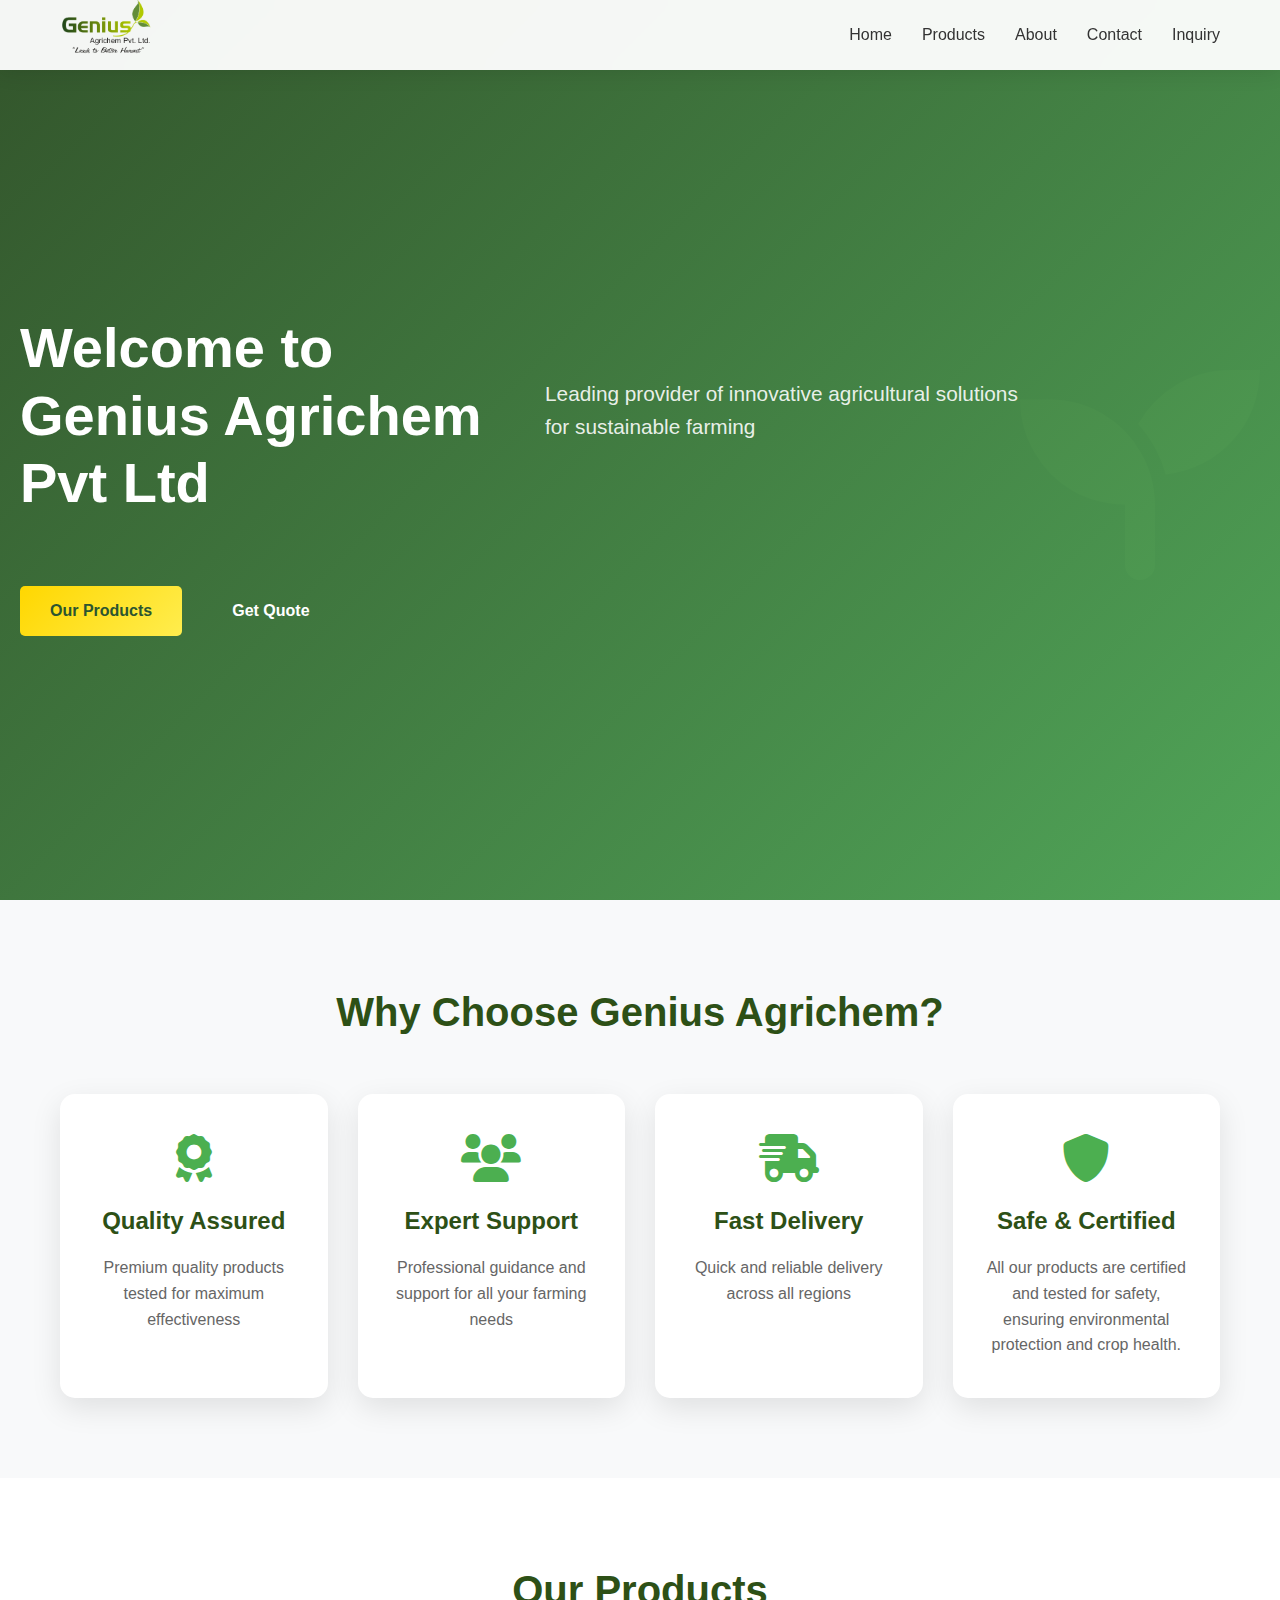
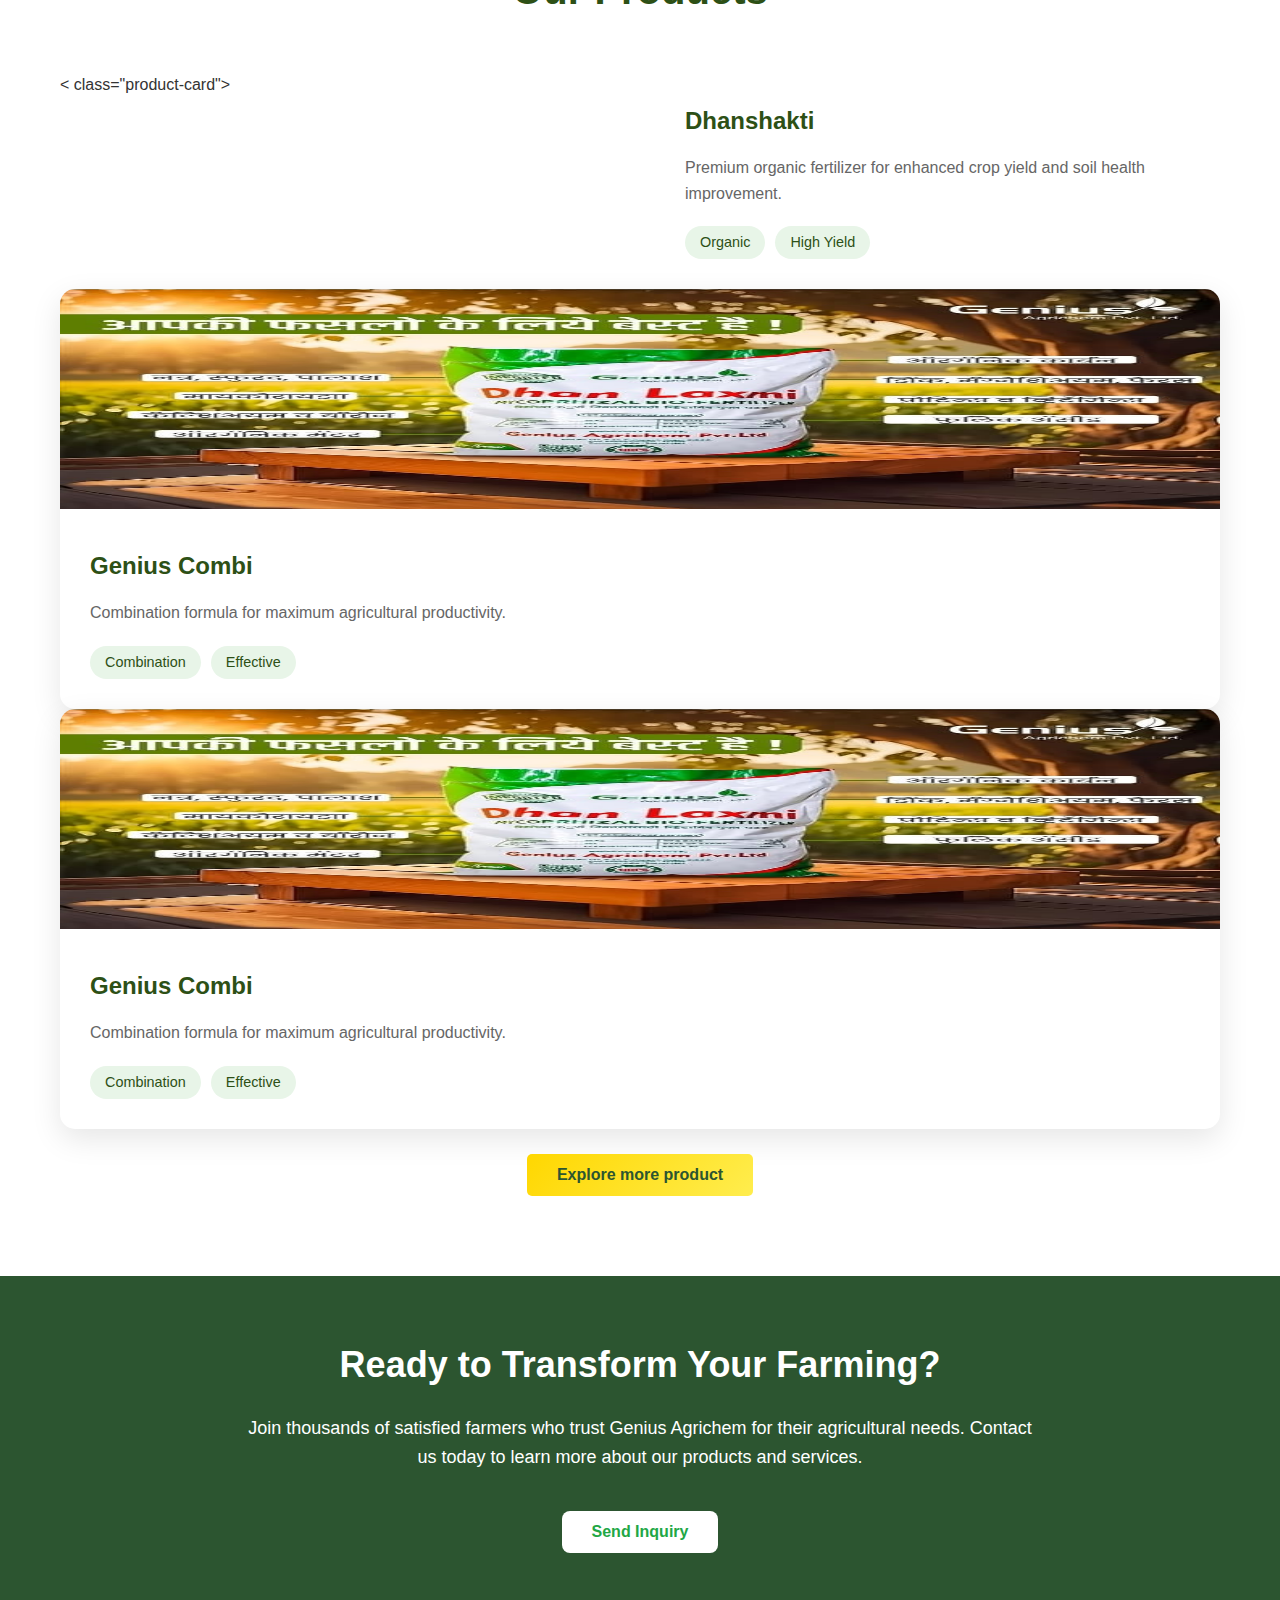
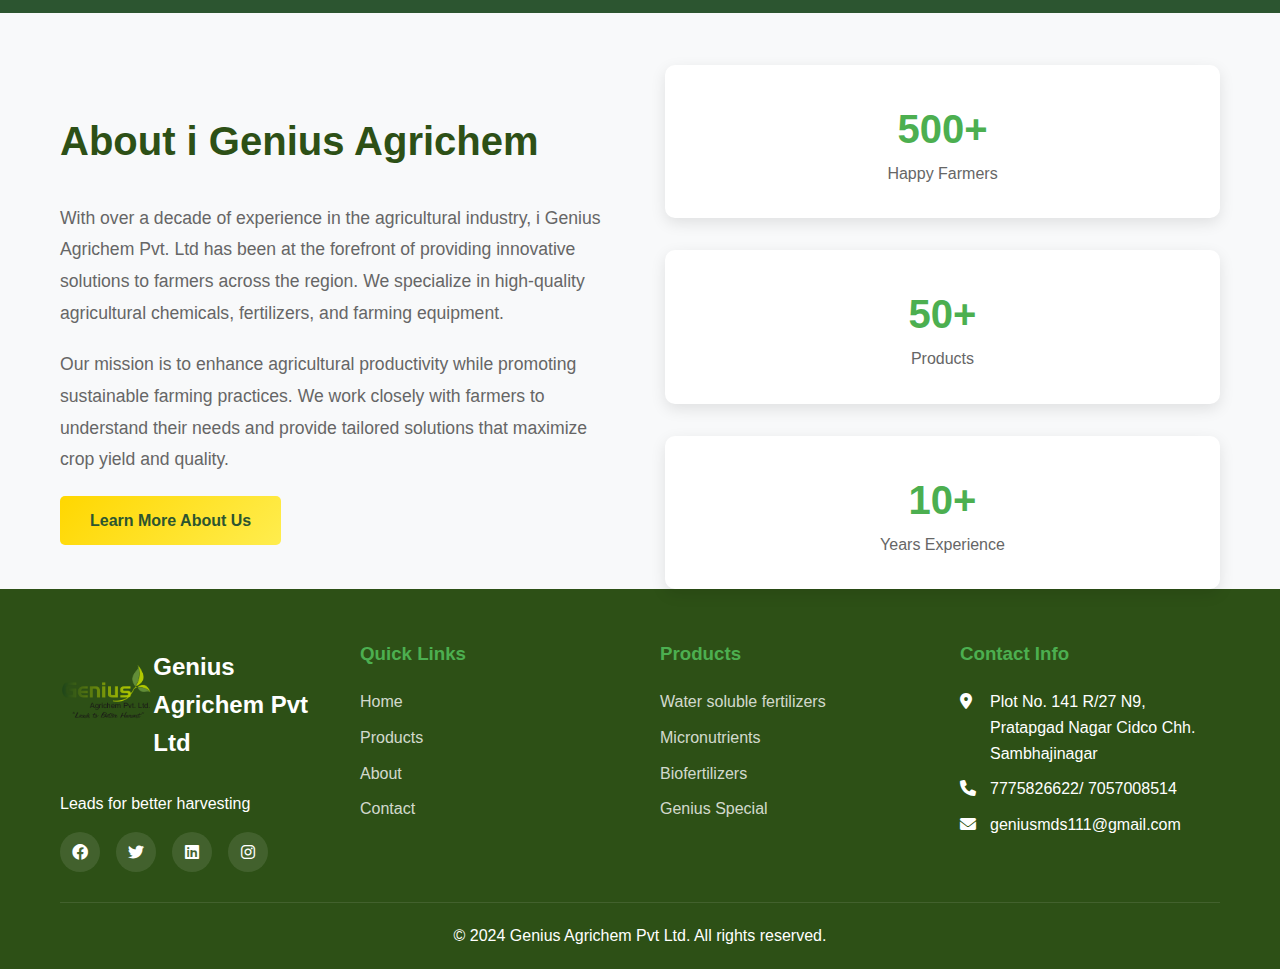
<file: index.html>
<!DOCTYPE html>
<html lang="en">

<head>
    <meta charset="UTF-8">
    <meta name="viewport" content="width=device-width, initial-scale=1.0">
    <title>Genius Agrichem Pvt Ltd - Agricultural Solutions</title>
    <link rel="stylesheet" href="https://cdnjs.cloudflare.com/ajax/libs/font-awesome/6.0.0/css/all.min.css">
    <link rel="stylesheet" href="style.css">
</head>

<body>
    <!-- Navigation -->
    <nav class="navbar">
        <div class="nav-container">
            <div class="nav-logo">

                <span><img src="./12344.png" alt="logo" height="120"></span>
            </div>
            <ul class="nav-menu">
                <li><a href="#home" class="nav-link">Home</a></li>
                <li><a href="./product.html" class="nav-link">Products</a></li>
                <li><a href="./aboutus.html" class="nav-link">About</a></li>
                <li><a href="./contact.html" class="nav-link">Contact</a></li>
                <li><a href="./inqury.html" class="nav-link">Inquiry</a></li>
            </ul>
            <div class="hamburger">
                <span></span>
                <span></span>
                <span></span>
            </div>
        </div>
    </nav>

    <!-- Home Section -->
    <section id="home" class="hero">
        <div class="hero-content">
            <h1>Welcome to Genius Agrichem Pvt Ltd</h1>
            <p>Leading provider of innovative agricultural solutions for sustainable farming</p>
            <div class="hero-buttons">
                <a href="./aboutus.html" class="btn btn-primary">Our Products</a>
                <a href="./inqury.html" class="btn btn-secondary">Get Quote</a>
            </div>
        </div>
        <div class="hero-image">
            <i class="fas fa-seedling"></i>
        </div>
    </section>



    <!-- Features Section -->
    <section class="features">
        <div class="container">
            <h2>Why Choose Genius Agrichem?</h2>
            <div class="features-grid">

                <div class="feature-card">
                    <i class="fas fa-award"></i>
                    <h3>Quality Assured</h3>
                    <p>Premium quality products tested for maximum effectiveness</p>
                </div>
                <div class="feature-card">
                    <i class="fas fa-users"></i>
                    <h3>Expert Support</h3>
                    <p>Professional guidance and support for all your farming needs</p>
                </div>
                <div class="feature-card">
                    <i class="fas fa-shipping-fast"></i>
                    <h3>Fast Delivery</h3>
                    <p>Quick and reliable delivery across all regions</p>
                </div>
                <div class="feature-card">
                    <div class="feature-icon">
                        <i class="fas fa-shield-alt"></i>
                    </div>
                    <h3>Safe & Certified</h3>
                    <p>All our products are certified and tested for safety, ensuring environmental protection and crop
                        health.</p>
                </div>
            </div>
        </div>
    </section>

    <!-- Products Section -->
    <section id="products" class="products">
        <div class="container">
            <h2>Our Products</h2>
            <div class="products-grid">
                < class="product-card">
                    </>
                    <!-- <div class="product-image">
                        <i class="fas fa-seedling"></i>
                    </div> -->
                    <div class="product-info">
                        <h3>Dhanshakti</h3>
                        <p>Premium organic fertilizer for enhanced crop yield and soil health improvement.</p>
                        <div class="product-features">
                            <span>Organic</span>
                            <span>High Yield</span>
                        </div>
                    </div>
                </div>

                <div class="product-card">
                    <span><img src="./WhatsApp Image 2025-07-29 at 23.13.15.jpeg" alt="logo" height="220"
                            width="100%"></span>
                    <div class="product-info">
                        <h3>Genius Combi</h3>
                        <p>Combination formula for maximum agricultural productivity.</p>
                        <div class="product-features">
                            <span>Combination</span>
                            <span>Effective</span>
                        </div>
                    </div>
                </div>
                <div class="product-card">
                    <span><img src="./WhatsApp Image 2025-07-29 at 23.13.15.jpeg" alt="logo" height="220"
                            width="100%"></span>
                    <div class="product-info">
                        <h3>Genius Combi</h3>
                        <p>Combination formula for maximum agricultural productivity.</p>
                        <div class="product-features">
                            <span>Combination</span>
                            <span>Effective</span>
                        </div>
                    </div>
                </div>
            </div>
            <br>
            <div style="text-align: center;">
                <a href="./product.html">
                    <button class="btn btn-primary">Explore more product</button>
                </a>
            </div>

    </section>

    <body>
        <!-- green screen Section -->
        <section class="cta-section">
            <h2>Ready to Transform Your Farming?</h2>
            <p>
                Join thousands of satisfied farmers who trust Genius Agrichem for their agricultural needs.
                Contact us today to learn more about our products and services.
            </p>
            <div class="cta-buttons">
                <a href="./inqury.html"> <button>Send Inquiry</button> </a>

            </div>
        </section>
        <br>
        <br>

        <!-- About Section -->
        <section class="about-preview">
            <div class="container">
                <div class="about-content">
                    <div class="about-text">
                        <h2>About i Genius Agrichem</h2>
                        <p>With over a decade of experience in the agricultural industry, i Genius Agrichem Pvt. Ltd has
                            been at the forefront of providing innovative solutions to farmers across the region. We
                            specialize in high-quality agricultural chemicals, fertilizers, and farming equipment.</p>
                        <p>Our mission is to enhance agricultural productivity while promoting sustainable farming
                            practices. We work closely with farmers to understand their needs and provide tailored
                            solutions that maximize crop yield and quality.</p>
                        <a href="./aboutus.html" class="btn btn-primary">Learn More About Us</a>
                    </div>
                    <div class="about-stats">
                        <div class="stat">
                            <h3>500+</h3>
                            <p>Happy Farmers</p>
                        </div>
                        <div class="stat">
                            <h3>50+</h3>
                            <p>Products</p>
                        </div>
                        <div class="stat">
                            <h3>10+</h3>
                            <p>Years Experience</p>
                        </div>
                    </div>
                </div>
            </div>
        </section>



        <!-- Footer -->
        <footer class="footer">
            <div class="container">
                <div class="footer-content">
                    <div class="footer-section">
                        <div class="footer-logo">
                            <span><img src="./12344.png" alt="logo" height="120"></span>
                            <span>Genius Agrichem Pvt Ltd</span>
                        </div>
                        <p>Leads for better harvesting</p>
                        <div class="social-links">
                        <a href="#"><i class="fab fa-facebook"></i></a>
                        <a href="#"><i class="fab fa-twitter"></i></a>
                        <a href="#"><i class="fab fa-linkedin"></i></a>
                        <a href="#"><i class="fab fa-instagram"></i></a>
                    </div>
                    </div>
                    <div class="footer-section">
                        <h3>Quick Links</h3>
                        <ul>
                            <li><a href="#home">Home</a></li>
                            <li><a href="./product.html">Products</a></li>
                            <li><a href="./aboutus.html">About</a></li>
                            <li><a href="./contact.html">Contact</a></li>
                        </ul>
                    </div>
                    <div class="footer-section">
                        <h3>Products</h3>
                        <ul>
                            <li><a href="./product.html">Water soluble fertilizers</a></li>
                            <li><a href="./product.html">Micronutrients</a></li>
                            <li><a href="./product.html">Biofertilizers</a></li>
                            <li><a href="./product.html">Genius Special</a></li>
    
                        </ul>
                    </div>
                    <div class="footer-section">
                        <h3>Contact Info</h3>
                        <div class="footer-contact">
                            
                            <p> <span><i class="fas fa-map-marker-alt"></i></span> Plot No. 141 R/27 N9, Pratapgad Nagar Cidco Chh. Sambhajinagar</p>
                            <p><span><i class="fas fa-phone"></i></span> 7775826622/ 7057008514</p>
                            <p><span><i class="fas fa-envelope"></i></span>geniusmds111@gmail.com</a></p>
                            <p> </p>
                        </div>
                    </div>
                </div>
                <div class="footer-bottom">
                    <p>&copy; 2024 Genius Agrichem Pvt Ltd. All rights reserved.</p>
                </div>
            </div>
        </footer>

        <!-- Success Modal -->
        <div id="successModal" class="modal">
            <div class="modal-content">
                <span class="close">&times;</span>
                <div class="modal-body">
                    <i class="fas fa-check-circle"></i>
                    <h3>Success!</h3>
                    <p id="modalMessage">Your message has been sent successfully. We will contact you soon.</p>
                </div>
            </div>
        </div>

        <script src="script.js"></script>
    </body>

</html>
</file>
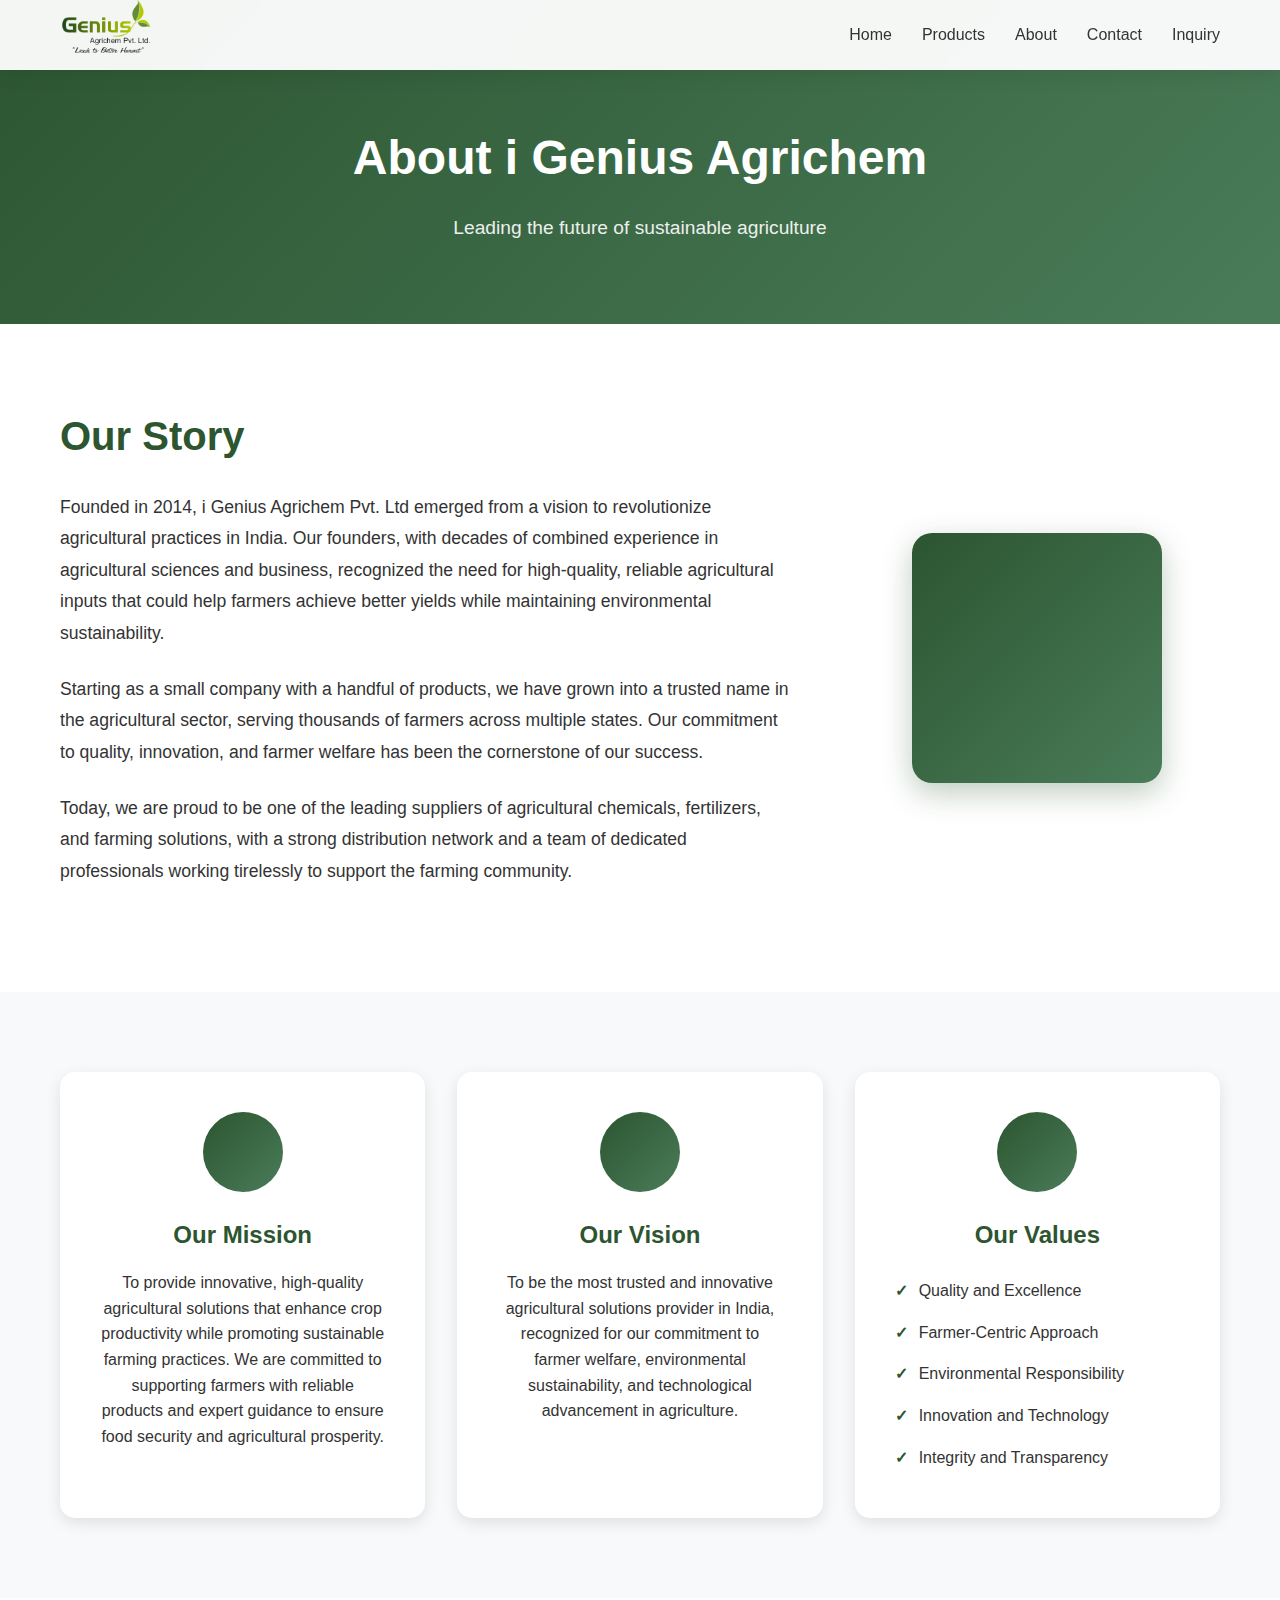
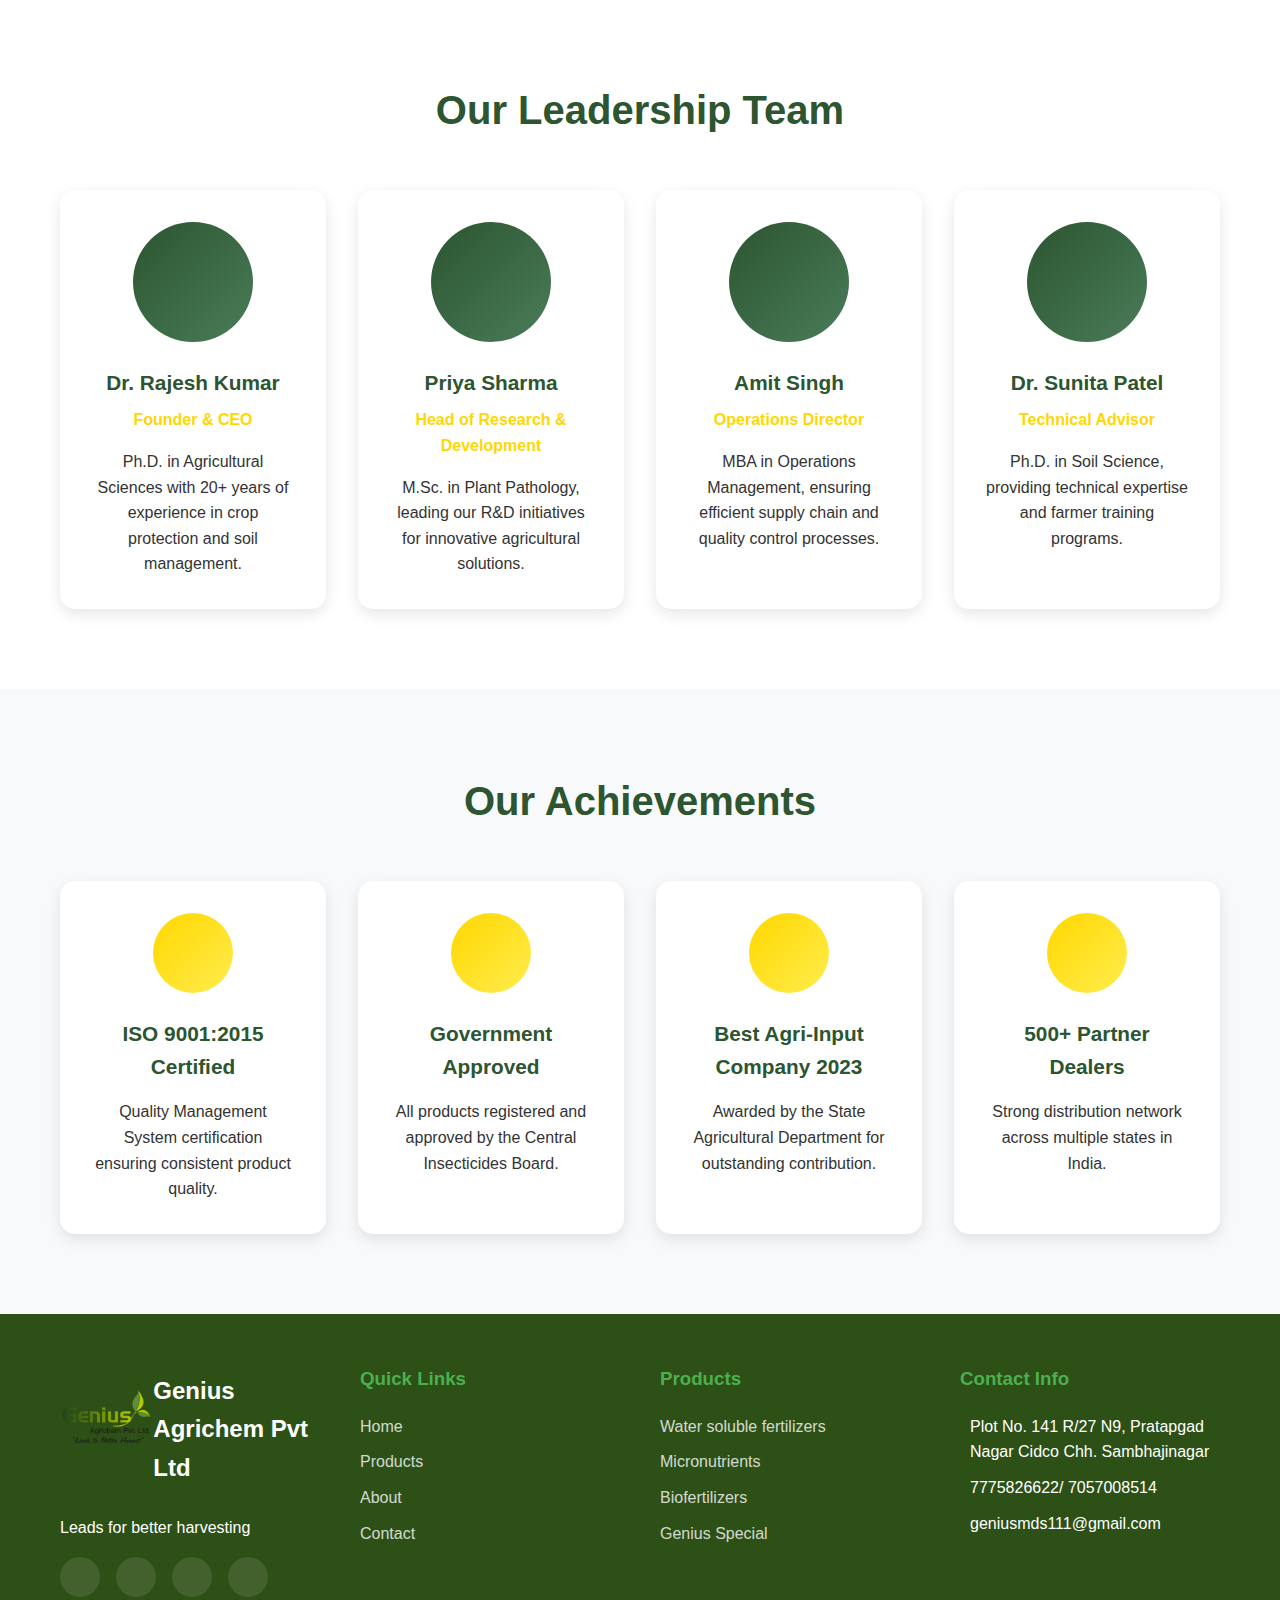
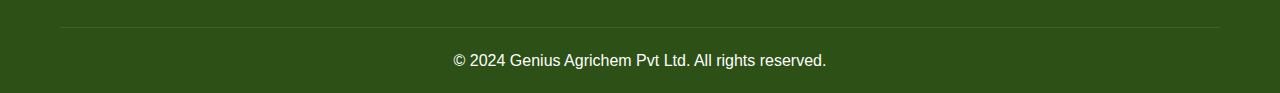
<file: aboutus.html>
<!DOCTYPE html>
<html lang="en">
<head>
    <meta charset="UTF-8">
    <meta name="viewport" content="width=device-width, initial-scale=1.0">
    <title>About Us</title>
    <link rel="stylesheet" href="style.css">
     <!-- Navigation -->
    <nav class="navbar">
        <div class="nav-container">
            <div class="nav-logo">
                
                <span><img src="./12344.png" alt="logo" height="120" ></span>
            </div>
            <ul class="nav-menu">
                <li><a href="./index.html" class="nav-link">Home</a></li>
                <li><a href="./product.html" class="nav-link">Products</a></li>
                <li><a href="./aboutus.html" class="nav-link">About</a></li>
                <li><a href="./contact.html" class="nav-link">Contact</a></li>
                <li><a href="./inqury.html" class="nav-link">Inquiry</a></li>
            </ul>
            <div class="hamburger">
                <span></span>
                <span></span>
                <span></span>
            </div>
        </div>
    </nav>

<!-- NEW HEADER -->
  <!-- Page Header -->
    <section class="page-header">
        <div class="container">
            <h1>About i Genius Agrichem</h1>
            <p>Leading the future of sustainable agriculture</p>
        </div>
    </section>

    <!-- Company Story -->
    <section class="company-story">
        <div class="container">
            <div class="story-content">
                <div class="story-text">
                    <h2>Our Story</h2>
                    <p>Founded in 2014, i Genius Agrichem Pvt. Ltd emerged from a vision to revolutionize agricultural practices in India. Our founders, with decades of combined experience in agricultural sciences and business, recognized the need for high-quality, reliable agricultural inputs that could help farmers achieve better yields while maintaining environmental sustainability.</p>
                    
                    <p>Starting as a small company with a handful of products, we have grown into a trusted name in the agricultural sector, serving thousands of farmers across multiple states. Our commitment to quality, innovation, and farmer welfare has been the cornerstone of our success.</p>
                    
                    <p>Today, we are proud to be one of the leading suppliers of agricultural chemicals, fertilizers, and farming solutions, with a strong distribution network and a team of dedicated professionals working tirelessly to support the farming community.</p>
                </div>
                <div class="story-image">
                    <div class="story-placeholder">
                        <i class="fas fa-industry"></i>
                    </div>
                </div>
            </div>
        </div>
    </section>

    <!-- Mission, Vision, Values -->
    <section class="mission-vision">
        <div class="container">
            <div class="mv-grid">
                <div class="mv-card">
                    <div class="mv-icon">
                        <i class="fas fa-bullseye"></i>
                    </div>
                    <h3>Our Mission</h3>
                    <p>To provide innovative, high-quality agricultural solutions that enhance crop productivity while promoting sustainable farming practices. We are committed to supporting farmers with reliable products and expert guidance to ensure food security and agricultural prosperity.</p>
                </div>
                <div class="mv-card">
                    <div class="mv-icon">
                        <i class="fas fa-eye"></i>
                    </div>
                    <h3>Our Vision</h3>
                    <p>To be the most trusted and innovative agricultural solutions provider in India, recognized for our commitment to farmer welfare, environmental sustainability, and technological advancement in agriculture.</p>
                </div>
                <div class="mv-card">
                    <div class="mv-icon">
                        <i class="fas fa-heart"></i>
                    </div>
                    <h3>Our Values</h3>
                    <ul>
                        <li>Quality and Excellence</li>
                        <li>Farmer-Centric Approach</li>
                        <li>Environmental Responsibility</li>
                        <li>Innovation and Technology</li>
                        <li>Integrity and Transparency</li>
                    </ul>
                </div>
            </div>
        </div>
    </section>

    <!-- Team Section -->
    <section class="team">
        <div class="container">
            <h2>Our Leadership Team</h2>
            <div class="team-grid">
                <div class="team-member">
                    <div class="member-photo">
                        <i class="fas fa-user"></i>
                    </div>
                    <h4>Dr. Rajesh Kumar</h4>
                    <p class="position">Founder & CEO</p>
                    <p>Ph.D. in Agricultural Sciences with 20+ years of experience in crop protection and soil management.</p>
                </div>
                <div class="team-member">
                    <div class="member-photo">
                        <i class="fas fa-user"></i>
                    </div>
                    <h4>Priya Sharma</h4>
                    <p class="position">Head of Research & Development</p>
                    <p>M.Sc. in Plant Pathology, leading our R&D initiatives for innovative agricultural solutions.</p>
                </div>
                <div class="team-member">
                    <div class="member-photo">
                        <i class="fas fa-user"></i>
                    </div>
                    <h4>Amit Singh</h4>
                    <p class="position">Operations Director</p>
                    <p>MBA in Operations Management, ensuring efficient supply chain and quality control processes.</p>
                </div>
                <div class="team-member">
                    <div class="member-photo">
                        <i class="fas fa-user"></i>
                    </div>
                    <h4>Dr. Sunita Patel</h4>
                    <p class="position">Technical Advisor</p>
                    <p>Ph.D. in Soil Science, providing technical expertise and farmer training programs.</p>
                </div>
            </div>
        </div>
    </section>

    <!-- Achievements -->
    <section class="achievements">
        <div class="container">
            <h2>Our Achievements</h2>
            <div class="achievements-grid">
                <div class="achievement">
                    <div class="achievement-icon">
                        <i class="fas fa-award"></i>
                    </div>
                    <h4>ISO 9001:2015 Certified</h4>
                    <p>Quality Management System certification ensuring consistent product quality.</p>
                </div>
                <div class="achievement">
                    <div class="achievement-icon">
                        <i class="fas fa-certificate"></i>
                    </div>
                    <h4>Government Approved</h4>
                    <p>All products registered and approved by the Central Insecticides Board.</p>
                </div>
                <div class="achievement">
                    <div class="achievement-icon">
                        <i class="fas fa-trophy"></i>
                    </div>
                    <h4>Best Agri-Input Company 2023</h4>
                    <p>Awarded by the State Agricultural Department for outstanding contribution.</p>
                </div>
                <div class="achievement">
                    <div class="achievement-icon">
                        <i class="fas fa-handshake"></i>
                    </div>
                    <h4>500+ Partner Dealers</h4>
                    <p>Strong distribution network across multiple states in India.</p>
                </div>
            </div>
        </div>
    </section>
      
      <!-- Empty button like your image -->
    </div>
  </section>  
   <!-- Footer -->
        <footer class="footer">
            <div class="container">
                <div class="footer-content">
                    <div class="footer-section">
                        <div class="footer-logo">
                            <span><img src="./12344.png" alt="logo" height="120"></span>
                            <span>Genius Agrichem Pvt Ltd</span>
                        </div>
                        <p>Leads for better harvesting</p>
                        <div class="social-links">
                        <a href="#"><i class="fab fa-facebook"></i></a>
                        <a href="#"><i class="fab fa-twitter"></i></a>
                        <a href="#"><i class="fab fa-linkedin"></i></a>
                        <a href="#"><i class="fab fa-instagram"></i></a>
                    </div>
                    </div>
                    <div class="footer-section">
                        <h3>Quick Links</h3>
                        <ul>
                            <li><a href="#home">Home</a></li>
                            <li><a href="./product.html">Products</a></li>
                            <li><a href="./aboutus.html">About</a></li>
                            <li><a href="./contact.html">Contact</a></li>
                        </ul>
                    </div>
                    <div class="footer-section">
                        <h3>Products</h3>
                        <ul>
                            <li><a href="./product.html">Water soluble fertilizers</a></li>
                            <li><a href="./product.html">Micronutrients</a></li>
                            <li><a href="./product.html">Biofertilizers</a></li>
                            <li><a href="./product.html">Genius Special</a></li>
    
                        </ul>
                    </div>
                    <div class="footer-section">
                        <h3>Contact Info</h3>
                        <div class="footer-contact">
                            
                            <p> <span><i class="fas fa-map-marker-alt"></i></span> Plot No. 141 R/27 N9, Pratapgad Nagar Cidco Chh. Sambhajinagar</p>
                            <p><span><i class="fas fa-phone"></i></span> 7775826622/ 7057008514</p>
                            <p><span><i class="fas fa-envelope"></i></span>geniusmds111@gmail.com</a></p>
                            <p> </p>
                        </div>
                    </div>
                </div>
                <div class="footer-bottom">
                    <p>&copy; 2024 Genius Agrichem Pvt Ltd. All rights reserved.</p>
                </div>
            </div>
        </footer>

        <!-- Success Modal -->
        <div id="successModal" class="modal">
            <div class="modal-content">
                <span class="close">&times;</span>
                <div class="modal-body">
                    <i class="fas fa-check-circle"></i>
                    <h3>Success!</h3>
                    <p id="modalMessage">Your message has been sent successfully. We will contact you soon.</p>
                </div>
            </div>
        </div>

        <script src="script.js"></script>
    </body>

</html>
</file>
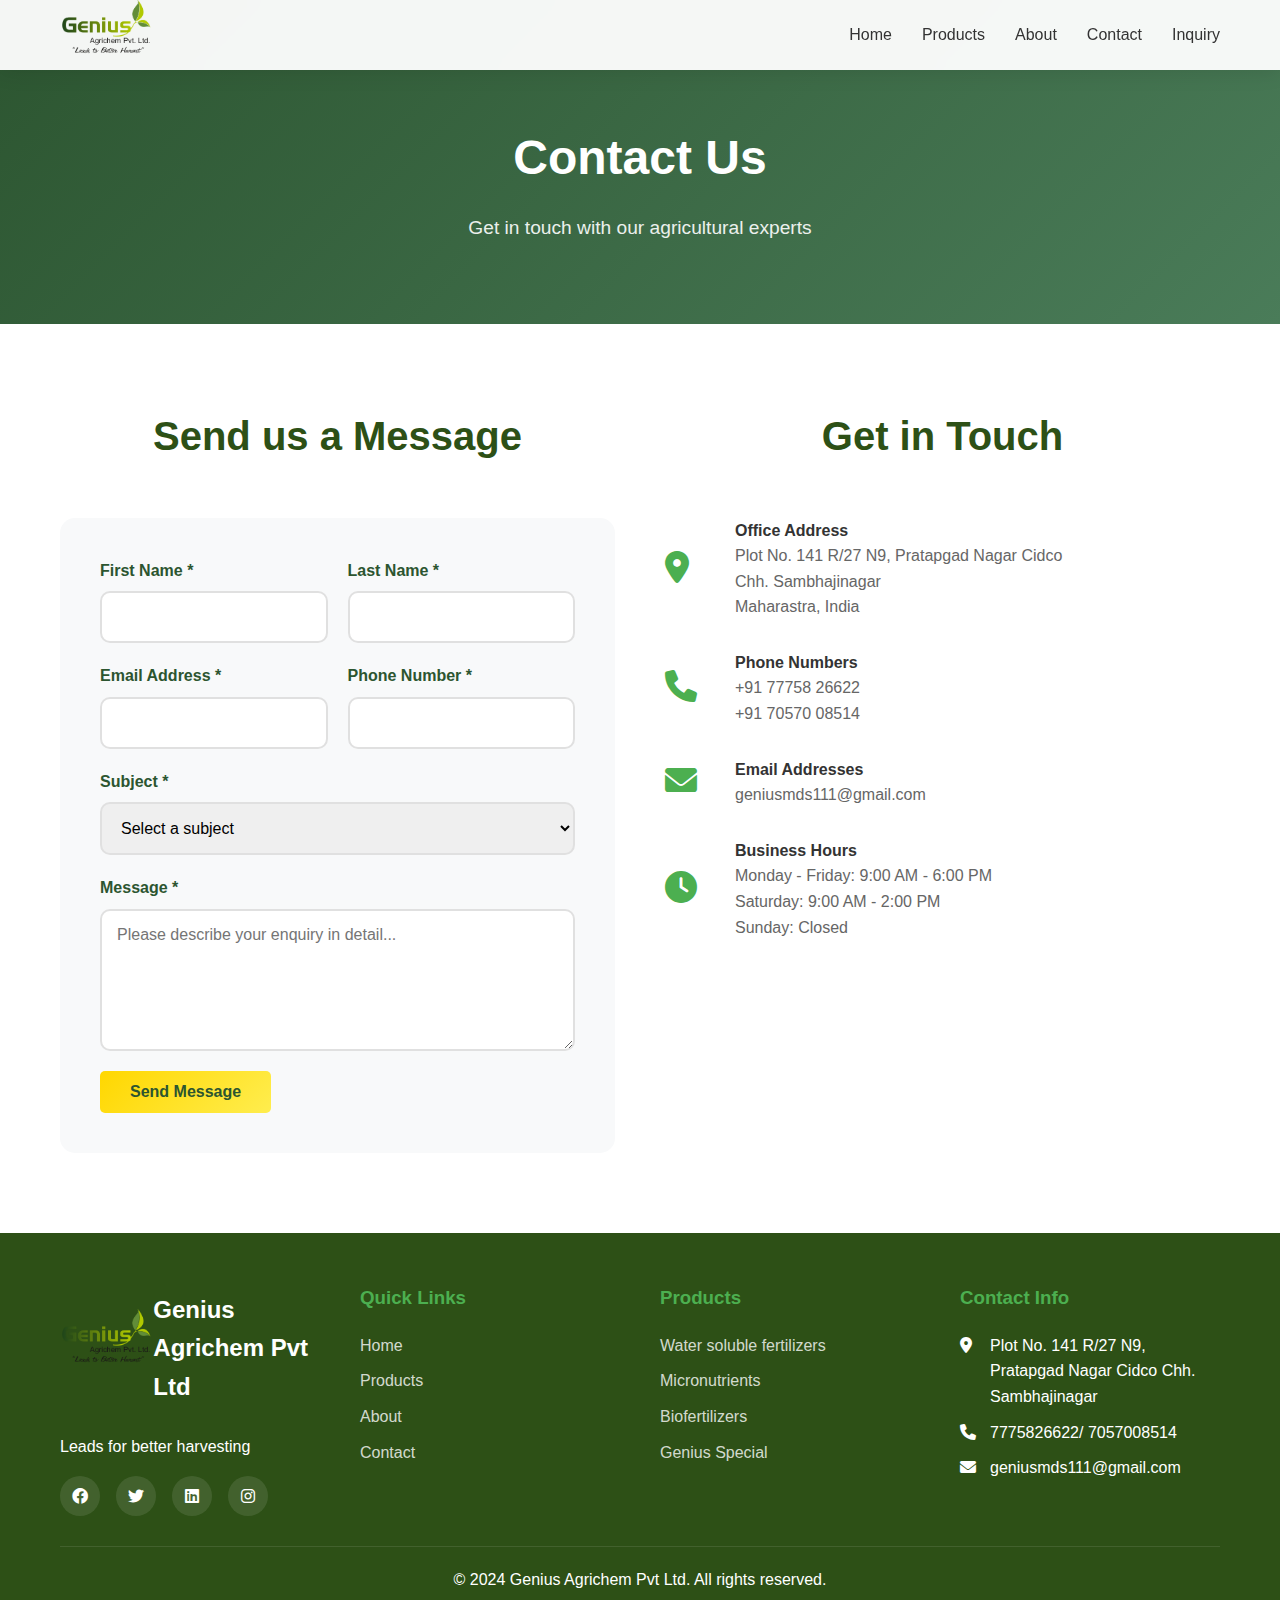
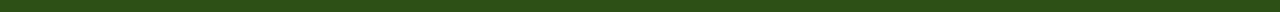
<file: contact.html>
<!-- <!DOCTYPE html>
<html lang="en">
<head>
    <meta charset="UTF-8">
    <meta name="viewport" content="width=device-width, initial-scale=1.0">
    <title>Contact</title>
    <link rel="stylesheet" href="style.css">
     <Navigation -->
    <!-- <nav class="navbar">
        <div class="nav-container">
            <div class="nav-logo">
                
                <span><img src="./12344.png" alt="logo" height="120" ></span>
            </div>
            <ul class="nav-menu">
                <li><a href="#home" class="nav-link">Home</a></li>
                <li><a href="./product.html" class="nav-link">Products</a></li>
                <li><a href="./aboutus.html" class="nav-link">About</a></li>
                <li><a href="./index.html#contact" class="nav-link">Contact</a></li>
                <li><a href="./inqury.html" class="nav-link">Inquiry</a></li>
            </ul>
            <div class="hamburger">
                <span></span>
                <span></span>
                <span></span>
            </div>
        </div>
    </nav> -->
 <!-- Contact Section -->
    <!-- <section id="contact" class="contact">
        <div class="container">
            <h2>Contact Us</h2>
            <div class="contact-content">
                <div class="contact-info">
                    <div class="contact-item">
                        <i class="fas fa-map-marker-alt"></i>
                        <div>
                            <h3>Address</h3>
                            <p>Chh. Sambhajinagar</p>
                        </div>
                    </div>
                    <div class="contact-item">
                        <i class="fas fa-phone"></i>
                        <div>
                            <h3>Phone</h3>
                            <p>7057008514</p>
                        </div>
                    </div>
                    <div class="contact-item">
                        <i class="fas fa-envelope"></i>
                        <div>
                            <h3>Email</h3>
                            <p>info@geniusagrichem.com</p>
                        </div>
                    </div>
                    <div class="contact-item">
                        <i class="fas fa-clock"></i>
                        <div>
                            <h3>Business Hours</h3>
                            <p>Mon - Sat: 9:00 AM - 6:00 PM</p>
                        </div>
                    </div>
                </div>
                <div class="contact-form">
                    <form id="contactForm">
                        <div class="form-group">
                            <input type="text" id="name" name="name" placeholder="Your Name" required>
                        </div>
                        <div class="form-group">
                            <input type="email" id="email" name="email" placeholder="Your Email" required>
                        </div>
                        <div class="form-group">
                            <input type="tel" id="phone" name="phone" placeholder="Your Phone" required>
                        </div>
                        <div class="form-group">
                            <textarea id="message" name="message" placeholder="Your Message" rows="5" required></textarea>
                        </div>
                        <button type="submit" class="btn btn-primary">Send Message</button>
                    </form>
                </div>
            </div>
        </div>
    </section> -->


    <!-- Footer -->
    <!-- <footer class="footer">
        <div class="container">
            <div class="footer-content">
                <div class="footer-section">
                    <div class="footer-logo">
                        <span><img src="./12344.png" alt="logo" height="120" ></span>
                        <span>Genius Agrichem Pvt Ltd</span>
                    </div>
                    <p>Leads for better harvesting</p>
                </div>
                <div class="footer-section">
                    <h3>Quick Links</h3>
                    <ul>
                        <li><a href="./index.html">Home</a></li>
                        <li><a href="./product.html">Products</a></li>
                        <li><a href="./aboutus.html">About</a></li>
                        <li><a href="./contact.html">Contact</a></li>
                    </ul>
                </div>
                <div class="footer-section">
                    <h3>Products</h3>
                    <ul>
                        <li>Dhanshakti</li>
                        <li>Genius Gold</li>
                        <li>Agrisafe100</li>
                        <li>Green Max 9</li>
                        <li>Genius Combi</li>
                    </ul>
                </div>
                <div class="footer-section">
                    <h3>Contact Info</h3>
                    <div class="footer-contact">
                        <p><i class="fas fa-map-marker-alt"></i> Chh. Sambhajinagar</p>
                        <p><i class="fas fa-phone"></i> 7057008514</p>
                        <p><i class="fas fa-envelope"></i> info@geniusagrichem.com</p>
                    </div>
                </div>
            </div>
            <div class="footer-bottom">
                <p>&copy; 2024 Genius Agrichem Pvt Ltd. All rights reserved.</p>
            </div>
        </div>
    </footer> -->

    <!-- Success Modal -->
    <!-- <div id="successModal" class="modal">
        <div class="modal-content">
            <span class="close">&times;</span>
            <div class="modal-body">
                <i class="fas fa-check-circle"></i>
                <h3>Success!</h3>
                <p id="modalMessage">Your message has been sent successfully. We will contact you soon.</p>
            </div>
        </div>
    </div>

    <script src="script.js"></script>
</body>
</html> --> 

<!DOCTYPE html>
<html lang="en">
<head>
    <meta charset="UTF-8">
    <meta name="viewport" content="width=device-width, initial-scale=1.0">
    <title>Contact Us - i Genius Agrichem Pvt. Ltd</title>
    <link rel="stylesheet" href="style.css">
    <link href="https://cdnjs.cloudflare.com/ajax/libs/font-awesome/6.0.0/css/all.min.css" rel="stylesheet">
</head>
<body>
    <!-- Navigation -->
    <nav class="navbar">
        <div class="nav-container">
            <div class="nav-logo">
                
                <span><img src="./12344.png" alt="logo" height="120" ></span>
            </div>
            <ul class="nav-menu">
                <li><a href="./index.html" class="nav-link">Home</a></li>
                <li><a href="./product.html" class="nav-link">Products</a></li>
                <li><a href="./aboutus.html" class="nav-link">About</a></li>
                <li><a href="./contact.html" class="nav-link">Contact</a></li>
                <li><a href="./inqury.html" class="nav-link">Inquiry</a></li>
            </ul>
            <div class="hamburger">
                <span></span>
                <span></span>
                <span></span>
            </div>
        </div>
    </nav>

    <!-- Page Header -->
    <section class="page-header">
        <div class="container">
            <h1>Contact Us</h1>
            <p>Get in touch with our agricultural experts</p>
        </div>
    </section>

    <!-- Contact Section -->
    <section class="contact">
        <div class="container">
            <div class="contact-content">
                <!-- Contact Form -->
                <div class="contact-form-section">
                    <h2>Send us a Message</h2>
                    <form id="contactForm" class="contact-form">
                        <div class="form-row">
                            <div class="form-group">
                                <label for="firstName">First Name *</label>
                                <input type="text" id="firstName" name="firstName" required>
                            </div>
                            <div class="form-group">
                                <label for="lastName">Last Name *</label>
                                <input type="text" id="lastName" name="lastName" required>
                            </div>
                        </div>
                        <div class="form-row">
                            <div class="form-group">
                                <label for="email">Email Address *</label>
                                <input type="email" id="email" name="email" required>
                            </div>
                            <div class="form-group">
                                <label for="phone">Phone Number *</label>
                                <input type="tel" id="phone" name="phone" required>
                            </div>
                        </div>
                        <div class="form-group">
                            <label for="subject">Subject *</label>
                            <select id="subject" name="subject" required>
                                <option value="">Select a subject</option>
                                <option value="product-enquiry">Product Enquiry</option>
                                <option value="technical-support">Technical Support</option>
                                <option value="partnership">Partnership</option>
                                <option value="complaint">Complaint</option>
                                <option value="other">Other</option>
                            </select>
                        </div>
                        <div class="form-group">
                            <label for="message">Message *</label>
                            <textarea id="message" name="message" rows="6" required placeholder="Please describe your enquiry in detail..."></textarea>
                        </div>
                        <button type="submit" class="btn btn-primary">Send Message</button>
                    </form>
                </div>

                <!-- Contact Information -->
                <div class="contact-info-section">
                    <h2>Get in Touch</h2>
                    <div class="contact-info">
                        <div class="contact-item">
                            <div class="contact-icon">
                                <i class="fas fa-map-marker-alt"></i>
                            </div>
                            <div class="contact-details">
                                <h4>Office Address</h4>
                                <p> Plot No. 141 R/27 N9, Pratapgad Nagar Cidco <br> Chh. Sambhajinagar<br>
                                Maharastra, India</p>
                            </div>
                        </div>
                        <div class="contact-item">
                            <div class="contact-icon">
                                <i class="fas fa-phone"></i>
                            </div>
                            <div class="contact-details">
                                <h4>Phone Numbers</h4>
                                <p>+91 77758 26622 <br>
                                +91 70570 08514<br>
                        </p>
                            </div>
                        </div>
                        <div class="contact-item">
                            <div class="contact-icon">
                                <i class="fas fa-envelope"></i>
                            </div>
                            <div class="contact-details">
                                <h4>Email Addresses</h4>
                                <p>geniusmds111@gmail.com<br>
                                </p>
                            </div>
                        </div>
                        <div class="contact-item">
                            <div class="contact-icon">
                                <i class="fas fa-clock"></i>
                            </div>
                            <div class="contact-details">
                                <h4>Business Hours</h4>
                                <p>Monday - Friday: 9:00 AM - 6:00 PM<br>
                                Saturday: 9:00 AM - 2:00 PM<br>
                                Sunday: Closed</p>
                            </div>
                        </div>
                    </div>
                </div>
            </div>
        </div>
    </section>

   


    <!-- Footer -->
    <!-- Footer -->
        <footer class="footer">
            <div class="container">
                <div class="footer-content">
                    <div class="footer-section">
                        <div class="footer-logo">
                            <span><img src="./12344.png" alt="logo" height="120"></span>
                            <span>Genius Agrichem Pvt Ltd</span>
                        </div>
                        <p>Leads for better harvesting</p>
                        <div class="social-links">
                        <a href="#"><i class="fab fa-facebook"></i></a>
                        <a href="#"><i class="fab fa-twitter"></i></a>
                        <a href="#"><i class="fab fa-linkedin"></i></a>
                        <a href="#"><i class="fab fa-instagram"></i></a>
                    </div>
                    </div>
                    <div class="footer-section">
                        <h3>Quick Links</h3>
                        <ul>
                            <li><a href="./index.html">Home</a></li>
                            <li><a href="./product.html">Products</a></li>
                            <li><a href="./aboutus.html">About</a></li>
                            <li><a href="./contact.html">Contact</a></li>
                        </ul>
                    </div>
                    <div class="footer-section">
                        <h3>Products</h3>
                        <ul>
                            <li><a href="./product.html">Water soluble fertilizers</a></li>
                            <li><a href="./product.html">Micronutrients</a></li>
                            <li><a href="./product.html">Biofertilizers</a></li>
                            <li><a href="./product.html">Genius Special</a></li>
    
                        </ul>
                    </div>
                    <div class="footer-section">
                        <h3>Contact Info</h3>
                        <div class="footer-contact">
                            
                            <p> <span><i class="fas fa-map-marker-alt"></i></span> Plot No. 141 R/27 N9, Pratapgad Nagar Cidco Chh. Sambhajinagar</p>
                            <p><span><i class="fas fa-phone"></i></span> 7775826622/ 7057008514</p>
                            <p><span><i class="fas fa-envelope"></i></span>geniusmds111@gmail.com</a></p>
                            <p> </p>
                        </div>
                    </div>
                </div>
                <div class="footer-bottom">
                    <p>&copy; 2024 Genius Agrichem Pvt Ltd. All rights reserved.</p>
                </div>
            </div>
        </footer>

        <!-- Success Modal -->
        <div id="successModal" class="modal">
            <div class="modal-content">
                <span class="close">&times;</span>
                <div class="modal-body">
                    <i class="fas fa-check-circle"></i>
                    <h3>Success!</h3>
                    <p id="modalMessage">Your message has been sent successfully. We will contact you soon.</p>
                </div>
            </div>
        </div>

        <script src="script.js"></script>
    </body>

</html>
</file>
<file: style.css>
/* Reset and Base Styles */
* {
    margin: 0;
    padding: 0;
    box-sizing: border-box;
}

body {
    font-family: 'Segoe UI', Tahoma, Geneva, Verdana, sans-serif;
    line-height: 1.6;
    color: #333;
    background-color: #f8f9fa;
}

.container {
    max-width: 1200px;
    margin: 0 auto;
    padding: 0 20px;
}

/* Navigation */
.navbar {
    background: rgba(255, 255, 255, 0.95);
    backdrop-filter: blur(10px);
    position: fixed;
    top: 0;
    width: 100%;
    z-index: 1000;
    box-shadow: 0 2px 20px rgba(0, 0, 0, 0.1);
    transition: all 0.3s ease;
}

.nav-container {
    max-width: 1200px;
    margin: 0 auto;
    padding: 0 20px;
    display: flex;
    justify-content: space-between;
    align-items: center;
    height: 70px;
}

.nav-logo {
    display: flex;
    align-items: center;
    font-size: 1.5rem;
    font-weight: bold;
    color: #2d5016;
}
.nav-logo span img {
  margin-top: 10px;
}
.nav-logo i {
    margin-right: 10px;
    color: #4CAF50;
    font-size: 1.8rem;
}

.nav-menu {
    display: flex;
    list-style: none;
    gap: 30px;
}

.nav-link {
    text-decoration: none;
    color: #333;
    font-weight: 500;
    transition: color 0.3s ease;
    position: relative;
}

.nav-link:hover, .nav-link.active {

    color: #4CAF50;
}

.nav-link::after {
    content: '';
    position: absolute;
    width: 0;
    height: 2px;
    bottom: -5px;
    left: 0;
    background-color: #4CAF50;
    transition: width 0.3s ease;
}

.nav-link:hover::after {
    width: 100%;
}

.hamburger {
    display: none;
    flex-direction: column;
    cursor: pointer;
}

.hamburger span {
    width: 25px;
    height: 3px;
    background: #333;
    margin: 3px 0;
    transition: 0.3s;
}

/* Hero Section */
.hero {
    background: linear-gradient(135deg, #667eea 0%, #764ba2 100%);
    min-height: 100vh;
    display: flex;
    align-items: center;
    padding: 100px 20px 50px;
    position: relative;
    overflow: hidden;
}

.hero::before {
    content: '';
    position: absolute;
    top: 0;
    left: 0;
    right: 0;
    bottom: 0;
    background: linear-gradient(135deg, #2d5016 0%, #4CAF50 100%);
    opacity: 0.9;
}

.hero-content {
    max-width: 1200px;
    margin: 0 auto;
    display: grid;
    grid-template-columns: 1fr 1fr;
    gap: 50px;
    align-items: center;
    position: relative;
    z-index: 2;
}

.hero-content h1 {
    font-size: 3.5rem;
    color: white;
    margin-bottom: 20px;
    line-height: 1.2;
    animation: fadeInUp 1s ease;
}

.hero-content p {
    font-size: 1.3rem;
    color: rgba(255, 255, 255, 0.9);
    margin-bottom: 30px;
    animation: fadeInUp 1s ease 0.2s both;
}

.hero-buttons {
    display: flex;
    gap: 20px;
    animation: fadeInUp 1s ease 0.4s both;
}
/* Button */
.btn {
    display: inline-block;
    padding: 12px 30px;
    text-decoration: none;
    border-radius: 5px;
    font-weight: 600;
    text-align: center;
    transition: all 0.3s ease;
    border: none;
    cursor: pointer;
    font-size: 1rem;
}

.btn-primary {
    background: linear-gradient(135deg, #ffd700, #ffed4e);
    color: #2c5530;
}

.btn-primary:hover {
    transform: translateY(-2px);
    box-shadow: 0 5px 15px rgba(255,215,0,0.4);
}

.btn-secondary {
    background: transparent;
    color: white;
    border: 2px solid white;
}

.btn-secondary:hover {
    background: white;
    color: #2c5530;
}

.hero-image {
    text-align: center;
    animation: fadeInRight 1s ease 0.6s both;
}

.hero-image i {
    font-size: 15rem;
    color: rgba(255, 255, 255, 0.2);
    animation: float 3s ease-in-out infinite;
}

/* Product Gallery */
.product-gallery {
    padding: 80px 0;
    background: white;
}

.product-gallery h2 {
    text-align: center;
    font-size: 2.5rem;
    color: #2d5016;
    margin-bottom: 50px;
}
.product-price{
    color: #4ca80f;
    font-weight: 600;
    margin-bottom: 15px;
}
.gallery-grid {
    display: grid;
    grid-template-columns: repeat(auto-fit, minmax(280px, 1fr));
    gap: 30px;
}

.gallery-item {
    position: relative;
    border-radius: 15px;
    overflow: hidden;
    box-shadow: 0 10px 30px rgba(0, 0, 0, 0.1);
    transition: transform 0.3s ease;
}

.gallery-item:hover {
    transform: translateY(-10px);
}

.gallery-item img {
    width: 100%;
    height: 250px;
    object-fit: cover;
}

.gallery-overlay {
    position: absolute;
    bottom: 0;
    left: 0;
    right: 0;
    background: linear-gradient(transparent, rgba(0, 0, 0, 0.8));
    color: white;
    padding: 30px 20px 20px;
    transform: translateY(100%);
    transition: transform 0.3s ease;
}

.gallery-item:hover .gallery-overlay {
    transform: translateY(0);
}

.gallery-overlay h3 {
    font-size: 1.3rem;
    margin-bottom: 5px;
}
.products .button-ex {
    background: #4ca80f;
    color: rgb(247, 247, 247);

    padding: 10px 20px;
    border-radius: 5px;
    font-size: 1rem;
    cursor: pointer;
    transition: background 0.3s ease;
}

.products .button-ex a {
    color: white;
    text-decoration: none;
    display: flex;
    justify-content: center;
    align-items: center;
}   
    .category-tabs {
        justify-content: flex-start;
        overflow-x: auto;
        padding-bottom: 1rem;
    }
    
    .tab-btn {
        white-space: nowrap;
    }
    
    .hero-placeholder,
    .story-placeholder {
        width: 200px;
        height: 200px;
    }
    
    .hero-placeholder i {
        font-size: 5rem;
    }
    
    .story-placeholder i {
        font-size: 4rem;
    }

    @media (max-width: 768px) {
    .category-tabs {
        justify-content: flex-start;
        overflow-x: auto;
        padding-bottom: 1rem;
    }
}

.category-tabs {
    display: flex
;
    justify-content: center;
    gap: 1rem;
    flex-wrap: wrap;
}

.tab-btn.active, .tab-btn:hover
{
    background: #2c5530;
    color: white;
}

@media (max-width: 768px) {
    .tab-btn {
        white-space: nowrap;
    }
}
.tab-btn {
    padding: 10px 20px;
    border: 2px solid #2c5530;
    background: transparent;
    color: #2c5530;
    border-radius: 25px;
    cursor: pointer;
    transition: all 0.3s 
ease;
    font-weight: 600;
    font-size: 1rem;
}
/* Product Categories */
.product-categories {
    padding: 40px 0;
    background: white;
    border-bottom: 1px solid #eee;
}

/* Features Section */
.features {
    padding: 80px 0;
    background: #f8f9fa;
}

.features h2 {
    text-align: center;
    font-size: 2.5rem;
    color: #2d5016;
    margin-bottom: 50px;
}

.features-grid {
    display: grid;
    grid-template-columns: repeat(auto-fit, minmax(250px, 1fr));
    gap: 30px;
}

.feature-card {
    background: white;
    padding: 40px 30px;
    border-radius: 15px;
    text-align: center;
    box-shadow: 0 10px 30px rgba(0, 0, 0, 0.1);
    transition: transform 0.3s ease;
}

.feature-card:hover {
    transform: translateY(-10px);
}

.feature-card i {
    font-size: 3rem;
    color: #4CAF50;
    margin-bottom: 20px;
}

.feature-card h3 {
    font-size: 1.5rem;
    color: #2d5016;
    margin-bottom: 15px;
}

.feature-card p {
    color: #666;
    line-height: 1.6;
}

/* Products Section */
.products {
    padding: 80px 0;
    background: white;
}

.products h2 {
    text-align: center;
    font-size: 2.5rem;
    color: #2d5016;
    margin-bottom: 50px;
}

.products-grid {
    display: grid;
    grid-template-columns: repeat(auto-fit, minmax(300px, 1fr));
    gap: 30px;
}

.product-card {
    background: white;
    border-radius: 15px;
    overflow: hidden;
    box-shadow: 0 10px 30px rgba(0, 0, 0, 0.1);
    transition: transform 0.3s ease;
    
}
/* .fas fa-map-marker-alt{
    align-items: top;
} */

.product-card:hover {
    transform: translateY(-10px);
    
    box-shadow: 0 10px 25px rgba(0, 0, 0, 0.15);
}


.product-image img{
    background: linear-gradient(135deg, #4CAF50, #2d5016);
    height: 300px;
    display: flex;
    align-items: center;
    justify-content: center;
}

.product-image i {
    font-size: 4rem;
    color: white;
}

.product-info {
    padding: 30px;
}

.product-info h3 {
    font-size: 1.5rem;
    color: #2d5016;
    margin-bottom: 15px;
}

.product-info p {
    color: #666;
    margin-bottom: 20px;
    line-height: 1.6;
}

.product-features {
    display: flex;
    gap: 10px;
    flex-wrap: wrap;
}

.product-features span {
    background: #e8f5e8;
    color: #2d5016;
    padding: 5px 15px;
    border-radius: 20px;
    font-size: 0.9rem;
    font-weight: 500;
}


/* Modal */
/* Modal */
.modal {
    display: none;
    position: fixed;
    z-index: 2000;
    left: 0;
    top: 0;
    width: 100%;
    height: 100%;
    background-color: rgba(0,0,0,0.5);
}

.modal-content {
    background-color: white;
    margin: 5% auto;
    padding: 2rem;
    border-radius: 15px;
    width: 90%;
    max-width: 500px;
    position: relative;
}

.close {
    position: absolute;
    right: 1rem;
    top: 1rem;
    font-size: 2rem;
    cursor: pointer;
    color: #999;
}

.close:hover {
    color: #333;
}

.modal h2 {
    color: #2c5530;
    margin-bottom: 1.5rem;
}

/* Form Styles (from the existing form styles) */
.form-group {
    display: flex;
    flex-direction: column;
    margin-bottom: 1.5rem;
}

.form-group label {
    margin-bottom: 0.5rem;
    font-weight: 600;
    color: #2c5530;
}

.form-group input,
.form-group textarea {
    padding: 15px;
    border: 2px solid #e0e0e0;
    border-radius: 15px;
    font-size: 1rem;
    transition: border-color 0.3s ease;
    font-family: 'Noto Sans Devanagari', sans-serif;
}

.form-group input:focus,
.form-group textarea:focus {
    outline: none;
    border-color: #2c5530;
}

.btn {
    display: inline-block;
    padding: 12px 30px;
    text-decoration: none;
    border-radius: 5px;
    font-weight: 600;
    text-align: center;
    transition: all 0.3s ease;
    border: none;
    cursor: pointer;
    font-size: 1rem;
}

.btn-primary {
    background: linear-gradient(135deg, #ffd700, #ffed4e);
    color: #2c5530;
}

.btn-primary:hover {
    transform: translateY(-2px);
    box-shadow: 0 5px 15px rgba(255,215,0,0.4);
}

/* About Section */
.about {
    padding: 80px 0;
    background: #f8f9fa;
}

.about-content {
    display: grid;
    grid-template-columns: 1fr 1fr;
    gap: 50px;
    align-items: center;
}

.about-text h2 {
    font-size: 2.5rem;
    color: #2d5016;
    margin-bottom: 30px;
}

.about-text p {
    color: #666;
    margin-bottom: 20px;
    line-height: 1.8;
    font-size: 1.1rem;
}

.about-stats {
    display: flex;
    flex-direction: column;
    gap: 2rem;
}

.stat {
    text-align: center;
    padding: 2rem;
    background: white;
    border-radius: 10px;
    box-shadow: 0 5px 15px rgba(0, 0, 0, 0.1);
}

.stat h3 {
    font-size: 2.5rem;
    color: #4CAF50;
    font-weight: bold;
}

.stat p {
    color: #666;
    font-weight: 500;
    white-space: nowrap;
}

.about-image {
    text-align: center;
}

.about-image i {
    font-size: 12rem;
    color: #4CAF50;
    opacity: 0.3;
}

/* Contact Section */
.contact {
    padding: 80px 0;
    background: white;
}

.contact h2 {
    text-align: center;
    font-size: 2.5rem;
    color: #2d5016;
    margin-bottom: 50px;
}

.contact-content {
    display: grid;
    grid-template-columns: 1fr 1fr;
    gap: 50px;
}

.contact-item {
    display: flex;
    align-items: center;
    margin-bottom: 30px;
}

.contact-item i {
    font-size: 2rem;
    color: #4CAF50;
    margin-right: 20px;
    width: 50px;
}

.contact-item h3 {
    color: #2d5016;
    margin-bottom: 5px;
}

.contact-item p {
    color: #666;
}

.contact-form {
    background: #f8f9fa;
    padding: 40px;
    border-radius: 15px;
}

.form-group {
    margin-bottom: 20px;
}

.form-group input,
.form-group textarea,
.form-group select {
    width: 100%;
    padding: 15px;
    border: 2px solid #e0e0e0;
    border-radius: 10px;
    font-size: 1rem;
    transition: border-color 0.3s ease;
}

.form-group input:focus,
.form-group textarea:focus,
.form-group select:focus {
    outline: none;
    border-color: #4CAF50;
}

/* Inquiry Section */
.inquiry {
    padding: 80px 0;
    background: #f8f9fa;
}

.inquiry h2 {
    text-align: center;
    font-size: 2.5rem;
    color: #2d5016;
    margin-bottom: 50px;
}

.inquiry-form {
    max-width: 800px;
    margin: 0 auto;
    background: white;
    padding: 40px;
    border-radius: 15px;
    box-shadow: 0 10px 30px rgba(0, 0, 0, 0.1);
}

.form-row {
    display: grid;
    grid-template-columns: 1fr 1fr;
    gap: 20px;
}

/* Footer */
.footer {
    background: #2d5016;
    color: white;
    padding: 50px 0 20px;
}

.footer-content {
    display: grid;
    grid-template-columns: repeat(auto-fit, minmax(250px, 1fr));
    gap: 40px;
    margin-bottom: 30px;
}

.footer-logo {
    display: flex;
    align-items: center;
    font-size: 1.5rem;
    font-weight: bold;
    margin-bottom: 20px;
}

.footer-logo i {
    margin-right: 10px;
    color: #4CAF50;
    font-size: 1.8rem;
}

.footer-section h3 {
    color: #4CAF50;
    margin-bottom: 20px;
}

.footer-section ul {
    list-style: none;
}

.footer-section ul li {
    margin-bottom: 10px;
}

.footer-section ul li a {
    color: rgba(255, 255, 255, 0.8);
    text-decoration: none;
    transition: color 0.3s ease;
}

.footer-section ul li a:hover {
    color: #4CAF50;
}

.footer-contact p {
    margin-bottom: 10px;
    display: flex;
    /* align-items: center; */
    color:white
}

.footer-contact i {
    margin-right: 10px;
    width: 20px;
}

.footer-bottom {
    text-align: center;
    padding-top: 20px;
    border-top: 1px solid rgba(255, 255, 255, 0.1);
    color: rgb(255, 255, 255);
}

.social-links {
    display: flex;
    gap: 1rem;
    margin-top: 1rem;
}

.social-links a {
    width: 40px;
    height: 40px;
    background: rgba(255,255,255,0.1);
    border-radius: 50%;
    display: flex;
    align-items: center;
    justify-content: center;
    color: white;
    text-decoration: none;
    transition: all 0.3s ease;
}

.social-links a:hover {
    background: #ffd700;
    color: #2c5530;
    transform: translateY(-2px);
}

/* Modal */
.modal {
    display: none;
    position: fixed;
    z-index: 2000;
    left: 0;
    top: 0;
    width: 100%;
    height: 100%;
    background-color: rgba(0, 0, 0, 0.5);
}

.modal-content {
    background-color: white;
    margin: 20% auto;
    padding: 20px;
    border-radius: 15px;
    width: 80%;
    height: auto;

    /* max-width: 500px; */
    position: relative;
    animation: modalSlideIn 0.3s ease;
    margin-top: -50px;
}

.close {
    position: absolute;
    right: 20px;
    top: 15px;
    font-size: 0rem;
    cursor: pointer;
    color: #666;
}

.modal-body {
    padding: 40px;
    text-align: center;
}

.modal-body i {
    font-size: 4rem;
    color: #4CAF50;
    margin-bottom: 20px;
}

.modal-body h3 {
    color: #2d5016;
    margin-bottom: 25px;
}


/* New Abous as page */
.page-header {
    background: linear-gradient(135deg, #2c5530, #4a7c59);
    color: white;
    padding: 120px 0 80px;
    text-align: center;
}

.page-header h1 {
    font-size: 3rem;
    margin-bottom: 1rem;
}

.page-header p {
    font-size: 1.2rem;
    opacity: 0.9;
}
.company-story {
    padding: 80px 0;
    background: white;
}

.story-content {
    display: grid;
    grid-template-columns: 2fr 1fr;
    gap: 4rem;
    align-items: center;
}

.story-text h2 {
    font-size: 2.5rem;
    margin-bottom: 1.5rem;
    color: #2c5530;
}

.story-text p {
    margin-bottom: 1.5rem;
    font-size: 1.1rem;
    line-height: 1.8;
}

.story-image {
    display: flex;
    justify-content: center;
    align-items: center;
}

.story-placeholder {
    width: 250px;
    height: 250px;
    background: linear-gradient(135deg, #2c5530, #4a7c59);
    border-radius: 20px;
    display: flex;
    align-items: center;
    justify-content: center;
    box-shadow: 0 10px 30px rgba(44,85,48,0.3);
}

.story-placeholder i {
    font-size: 6rem;
    color: white;
}

/* Mission Vision */
.mission-vision {
    padding: 80px 0;
    background: #f8f9fa;
}

.mv-grid {
    display: grid;
    grid-template-columns: repeat(auto-fit, minmax(300px, 1fr));
    gap: 2rem;
}

.mv-card {
    background: white;
    padding: 2.5rem;
    border-radius: 15px;
    box-shadow: 0 5px 15px rgba(0,0,0,0.1);
    text-align: center;
    transition: transform 0.3s ease;
}

.mv-card:hover {
    transform: translateY(-5px);
}

.mv-icon {
    width: 80px;
    height: 80px;
    background: linear-gradient(135deg, #2c5530, #4a7c59);
    border-radius: 50%;
    display: flex;
    align-items: center;
    justify-content: center;
    margin: 0 auto 1.5rem;
}

.mv-icon i {
    font-size: 2rem;
    color: white;
}

.mv-card h3 {
    font-size: 1.5rem;
    margin-bottom: 1rem;
    color: #2c5530;
}

.mv-card ul {
    list-style: none;
    text-align: left;
}

.mv-card ul li {
    padding: 0.5rem 0;
    position: relative;
    padding-left: 1.5rem;
}

.mv-card ul li::before {
    content: '✓';
    position: absolute;
    left: 0;
    color: #2c5530;
    font-weight: bold;
}

/* Team Section */
.team {
    padding: 80px 0;
    background: white;
}

.team h2 {
    text-align: center;
    font-size: 2.5rem;
    margin-bottom: 3rem;
    color: #2c5530;
}

.team-grid {
    display: grid;
    grid-template-columns: repeat(auto-fit, minmax(250px, 1fr));
    gap: 2rem;
}

.team-member {
    background: white;
    padding: 2rem;
    border-radius: 15px;
    box-shadow: 0 5px 15px rgba(0,0,0,0.1);
    text-align: center;
    transition: transform 0.3s ease;
}

.team-member:hover {
    transform: translateY(-5px);
}

.member-photo {
    width: 120px;
    height: 120px;
    background: linear-gradient(135deg, #2c5530, #4a7c59);
    border-radius: 50%;
    display: flex;
    align-items: center;
    justify-content: center;
    margin: 0 auto 1.5rem;
}

.member-photo i {
    font-size: 3rem;
    color: white;
}

.team-member h4 {
    font-size: 1.3rem;
    margin-bottom: 0.5rem;
    color: #2c5530;
}

.position {
    color: #ffd700;
    font-weight: 600;
    margin-bottom: 1rem;
}

/* Achievements */
.achievements {
    padding: 80px 0;
    background: #f8f9fa;
}

.achievements h2 {
    text-align: center;
    font-size: 2.5rem;
    margin-bottom: 3rem;
    color: #2c5530;
}

.achievements-grid {
    display: grid;
    grid-template-columns: repeat(auto-fit, minmax(250px, 1fr));
    gap: 2rem;
}

.achievement {
    background: white;
    padding: 2rem;
    border-radius: 15px;
    box-shadow: 0 5px 15px rgba(0,0,0,0.1);
    text-align: center;
    transition: transform 0.3s ease;
}

.achievement:hover {
    transform: translateY(-5px);
}

.achievement-icon {
    width: 80px;
    height: 80px;
    background: linear-gradient(135deg, #ffd700, #ffed4e);
    border-radius: 50%;
    display: flex;
    align-items: center;
    justify-content: center;
    margin: 0 auto 1.5rem;
}

.achievement-icon i {
    font-size: 2rem;
    color: #2c5530;
}

.achievement h4 {
    font-size: 1.3rem;
    margin-bottom: 1rem;
    color: #2c5530;
}


/* Animations */
@keyframes fadeInUp {
    from {
        opacity: 0;
        transform: translateY(30px);
    }
    to {
        opacity: 1;
        transform: translateY(0);
    }
}

@keyframes fadeInRight {
    from {
        opacity: 0;
        transform: translateX(30px);
    }
    to {
        opacity: 1;
        transform: translateX(0);
    }
}

@keyframes float {
    0%, 100% {
        transform: translateY(0px);
    }
    50% {
        transform: translateY(-20px);
    }
}

@keyframes modalSlideIn {
    from {
        opacity: 0;
        transform: translateY(-50px);
    }
    to {
        opacity: 1;
        transform: translateY(0);
    }
}

/* Responsive Design */
@media (max-width: 768px) {
    .hamburger {
        display: flex;
    }
    
    .nav-menu {
        position: fixed;
        left: -100%;
        top: 70px;
        flex-direction: column;
        background-color: white;
        width: 100%;
        text-align: center;
        transition: 0.3s;
        box-shadow: 0 10px 27px rgba(0, 0, 0, 0.05);
        padding: 20px 0;
    }
    
    .nav-menu.active {
        left: 0;
    }
    
    .hero-content {
        grid-template-columns: 1fr;
        text-align: center;
    }
    
    .hero-content h1 {
        font-size: 2.5rem;
    }
    
    .hero-image i {
        font-size: 8rem;
    }
    
    .about-content {
        grid-template-columns: 1fr;
    }
    
    .contact-content {
        grid-template-columns: 1fr;
    }
    
    .form-row {
        grid-template-columns: 1fr;
    }
    
    .about-stats {
        justify-content: center;
    }
    
    .hero-buttons {
        flex-direction: column;
        align-items: center;
    }
}

@media (max-width: 480px) {
    .hero-content h1 {
        font-size: 2rem;
    }
    
    .hero-content p {
        font-size: 1.1rem;
    }
    
    .container {
        padding: 0 15px;
    }
    
    .inquiry-form,
    .contact-form {
        padding: 20px;
    }
}

    body {
      margin: 0;
      font-family: Arial, sans-serif;
    }

    .cta-section {
      background-color: #2c5530; /* green */
      color: white;
      text-align: center;
      padding: 60px 20px;
    }

    .cta-section h2 {
      font-size: 36px;
      margin-bottom: 20px;
      font-weight: bold;
    }

    .cta-section p {
      font-size: 18px;
      max-width: 800px;
      margin: 0 auto 40px;
    }

    .cta-buttons {
      display: flex;
      justify-content: center;
      gap: 20px;
      flex-wrap: wrap;
    }

    .cta-buttons button {
      padding: 12px 30px;
      font-size: 16px;
      border: none;
      border-radius: 8px;
      cursor: pointer;
      transition: background 0.3s;
      background-color: white;
      color: #22a745;
      font-weight: 600;
    }

    .cta-buttons button:hover {
      background-color: #e6e6e6;
    }
</file>
